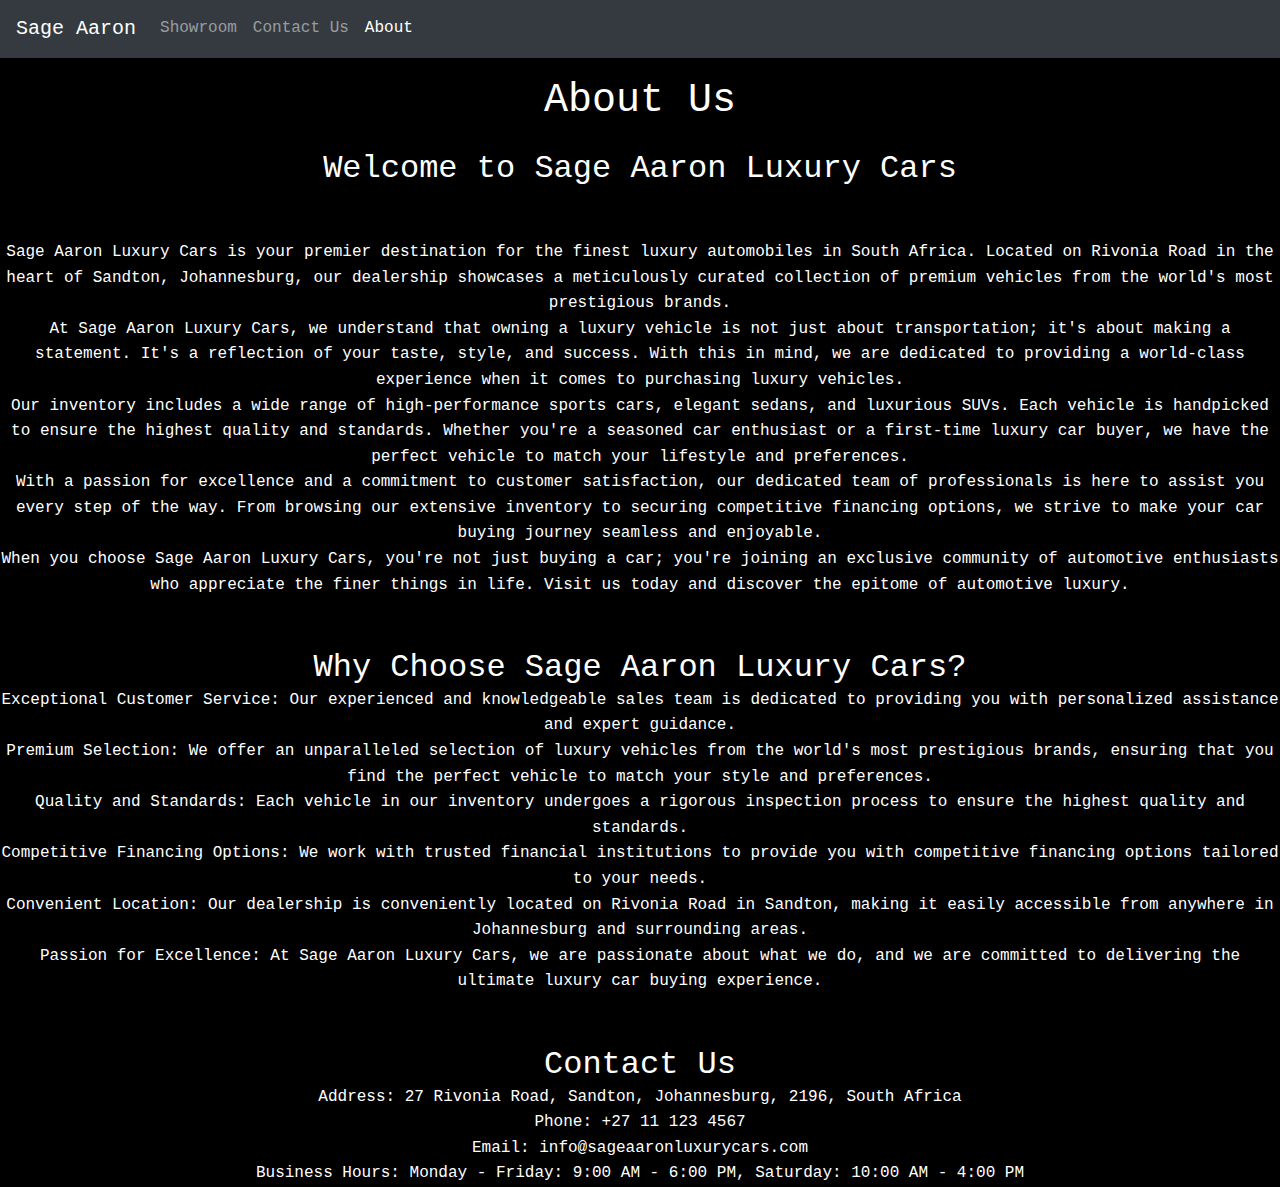
<file: about.html>
<!DOCTYPE html>
<html lang="en">
<head>
    <meta charset="UTF-8">
    <meta name="viewport" content="width=device-width, initial-scale=1.0">
    <link rel="icon" href="Assets/supercar.png" type="image/x-icon">
    <title>About Us - Sage Aaron</title>
    <link rel="stylesheet" href="https://maxcdn.bootstrapcdn.com/bootstrap/4.5.2/css/bootstrap.min.css">
    <link rel="stylesheet" href="about.css">
</head>
<body>

  <!-- Navbar Section -->
<nav id="navbar" class="navbar navbar-expand-lg navbar-dark bg-dark">
  <a class="navbar-brand" href="./index.html">Sage Aaron</a>
  <button class="navbar-toggler" type="button" data-toggle="collapse" data-target="#navbarNav" aria-controls="navbarNav" aria-expanded="false" aria-label="Toggle navigation">
    <span class="navbar-toggler-icon"></span>
  </button>
  <div class="collapse navbar-collapse" id="navbarNav">
    <ul class="navbar-nav">
      <li class="nav-item">
        <a class="nav-link" href="./showroom.html">Showroom</a>
      </li>
      <li class="nav-item">
        <a class="nav-link" href="./contact-us.html">Contact Us</a>
     </li>
     <li class="nav-item active">
        <a class="nav-link" href="./about.html">About</a>
      </li>
    </ul>
  </div>
</nav>

<br>
<br>
<br>

  <!-- About Us Section -->
    <header>
        <h1>About Us</h1>
    </header>
    <br>
    <div>
        <div>
            <h2>Welcome to Sage Aaron Luxury Cars</h2>
            <br>
            <br>
            <p>Sage Aaron Luxury Cars is your premier destination for the finest luxury automobiles in South Africa. Located on Rivonia Road in the heart of Sandton, Johannesburg, our dealership showcases a meticulously curated collection of premium vehicles from the world's most prestigious brands.</p>
            <p>At Sage Aaron Luxury Cars, we understand that owning a luxury vehicle is not just about transportation; it's about making a statement. It's a reflection of your taste, style, and success. With this in mind, we are dedicated to providing a world-class experience when it comes to purchasing luxury vehicles.</p>
            <p>Our inventory includes a wide range of high-performance sports cars, elegant sedans, and luxurious SUVs. Each vehicle is handpicked to ensure the highest quality and standards. Whether you're a seasoned car enthusiast or a first-time luxury car buyer, we have the perfect vehicle to match your lifestyle and preferences.</p>
            <p>With a passion for excellence and a commitment to customer satisfaction, our dedicated team of professionals is here to assist you every step of the way. From browsing our extensive inventory to securing competitive financing options, we strive to make your car buying journey seamless and enjoyable.</p>
            <p>When you choose Sage Aaron Luxury Cars, you're not just buying a car; you're joining an exclusive community of automotive enthusiasts who appreciate the finer things in life. Visit us today and discover the epitome of automotive luxury.</p>
        </div>
        <br>
        <br>
        <div>
            <h2>Why Choose Sage Aaron Luxury Cars?</h2>
            <ul>
                <p>Exceptional Customer Service: Our experienced and knowledgeable sales team is dedicated to providing you with personalized assistance and expert guidance.</p>
                <p>Premium Selection: We offer an unparalleled selection of luxury vehicles from the world's most prestigious brands, ensuring that you find the perfect vehicle to match your style and preferences.</p>
                <p>Quality and Standards: Each vehicle in our inventory undergoes a rigorous inspection process to ensure the highest quality and standards.</p>
                <p>Competitive Financing Options: We work with trusted financial institutions to provide you with competitive financing options tailored to your needs.</p>
                <p>Convenient Location: Our dealership is conveniently located on Rivonia Road in Sandton, making it easily accessible from anywhere in Johannesburg and surrounding areas.</p>
                <p>Passion for Excellence: At Sage Aaron Luxury Cars, we are passionate about what we do, and we are committed to delivering the ultimate luxury car buying experience.</p>
            </ul>
        </div>
        <br>
        <br>
        <div>
            <h2>Contact Us</h2>
            <p>Address: 27 Rivonia Road, Sandton, Johannesburg, 2196, South Africa</p>
            <p>Phone: +27 11 123 4567</p>
            <p>Email: info@sageaaronluxurycars.com</p>
            <p>Business Hours: Monday - Friday: 9:00 AM - 6:00 PM, Saturday: 10:00 AM - 4:00 PM</p>
        </div>
    </div>
</body>
</html>
</file>
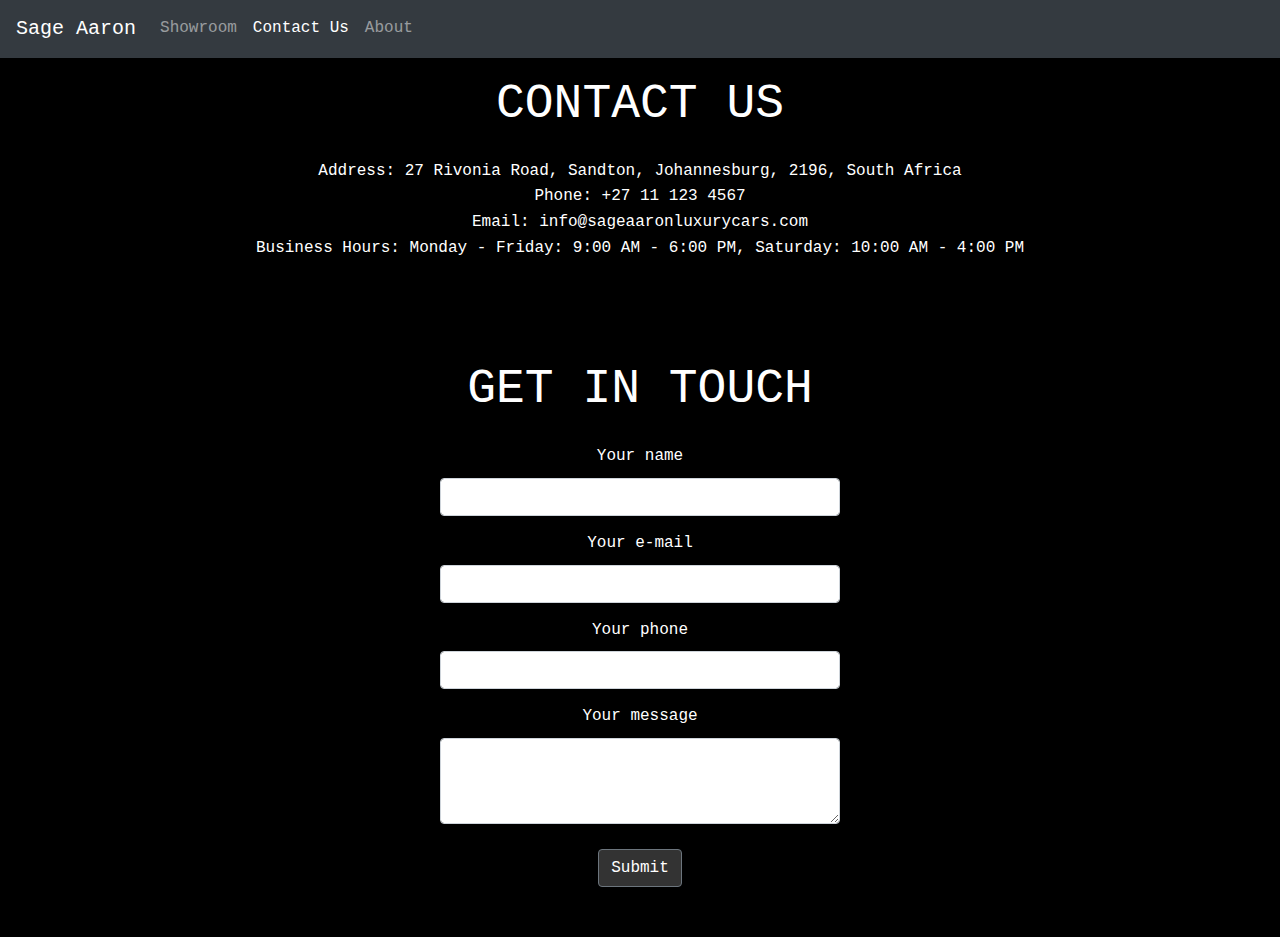
<file: contact-us.html>
<!DOCTYPE html>
<html lang="en">
<head>
    <meta charset="UTF-8">
    <meta name="viewport" content="width=device-width, initial-scale=1.0">
    <link rel="icon" href="Assets/supercar.png" type="image/x-icon">
    <title>Contact Us | Sage Aaron</title>
    <link rel="stylesheet" href="https://maxcdn.bootstrapcdn.com/bootstrap/4.5.2/css/bootstrap.min.css">
    <link rel="stylesheet" href="./contact-us.css">
</head>
<body>
    <!-- Navbar -->
    <nav class="navbar navbar-expand-lg navbar-dark bg-dark">
        <a class="navbar-brand" href="#">Sage Aaron</a>
        <button class="navbar-toggler" type="button" data-toggle="collapse" data-target="#navbarNav" aria-controls="navbarNav" aria-expanded="false" aria-label="Toggle navigation">
            <span class="navbar-toggler-icon"></span>
        </button>
        <div class="collapse navbar-collapse" id="navbarNav">
            <ul class="navbar-nav">
                <li class="nav-item">
                    <a class="nav-link" href="./showroom.html">Showroom</a>
                  </li>
                  <li class="nav-item active">
                    <a class="nav-link" href="./contact-us.html">Contact Us</a>
                 </li>
                 <li class="nav-item">
                    <a class="nav-link" href="./about.html">About</a>
                  </li>
            </ul>
        </div>
    </nav>
    <br>

    <!-- Contact Us Section -->
    <section id="contact-us">
        <h2>Contact Us</h2>
        <br>
        <p>Address: 27 Rivonia Road, Sandton, Johannesburg, 2196, South Africa</p>
        <p>Phone: +27 11 123 4567</p>
        <p>Email: info@sageaaronluxurycars.com</p>
        <p>Business Hours: Monday - Friday: 9:00 AM - 6:00 PM, Saturday: 10:00 AM - 4:00 PM</p>
    </section>

    <!-- Get in Touch Form -->
    <section id="get-in-touch">
        <h2>Get in Touch</h2>
        <br>
        <form>
            <div class="form-group">
                <label for="name">Your name</label>
                <input type="text" class="form-control" id="name">
            </div>
            <div class="form-group">
                <label for="email">Your e-mail</label>
                <input type="email" class="form-control" id="email">
            </div>
            <div class="form-group">
                <label for="phone">Your phone</label>
                <input type="tel" class="form-control" id="phone">
            </div>
            <div class="form-group">
                <label for="message">Your message</label>
                <textarea class="form-control" id="message" rows="3"></textarea>
            </div>
            <button id="submit" type="submit" class="btn btn-secondary">Submit</button>
        </form>
    </section>

    <script src="https://ajax.googleapis.com/ajax/libs/jquery/3.5.1/jquery.min.js"></script>
    <script src="https://cdnjs.cloudflare.com/ajax/libs/popper.js/1.16.0/umd/popper.min.js"></script>
    <script src="https://maxcdn.bootstrapcdn.com/bootstrap/4.5.2/js/bootstrap.min.js"></script>
</body>
</html>
</file>
<file: about.css>
/* Reset default browser styles */
html, body, h1, h2, h3, h4, h5, h6, p, ul, li {
    margin: 0;
    padding: 0;
    box-sizing: border-box;
    text-align: center;
}

/* Set a base font size and font family */
body {
    font-family: monospace;
    font-size: 16px;
    line-height: 1.6;
    color: white;
}

/* Apply a background color and padding to the body */
body {
    background-color: black;
}

.navbar {
    position: absolute;
    width: 100%;
    z-index: 10;
  }
</file>
<file: contact-us.css>
/* Reset default browser styles */
html, body, h1, h2, h3, h4, h5, h6, p, ul, li {
    margin: 0;
    padding: 0;
    box-sizing: border-box;
    text-align: center;
}

/* Set a base font size and font family */
body {
    font-family: monospace;
    font-size: 16px;
    line-height: 1.6;
    color: white;
    background-color: black;
}

/* Style the navbar */
.navbar {
    position: absolute;
    width: 100%;
    z-index: 10;
}

/* Style the section */
section {
    text-align: center;
    padding: 50px 0;
}

/* Style the h2 in the section */
section h2 {
    font-size: 48px;
    color: white;
    text-transform: uppercase;
}

/* Style the form */
form .form-group {
    margin-bottom: 15px;
}

form .btn {
    margin-top: 10px;
}

/* Adjust input box width */
form .form-control {
    width: 100%;
    max-width: 400px; /* Set maximum width */
    margin: 0 auto; /* Center the input boxes */
}

#submit {
    background-color: #333;   
}
</file>
